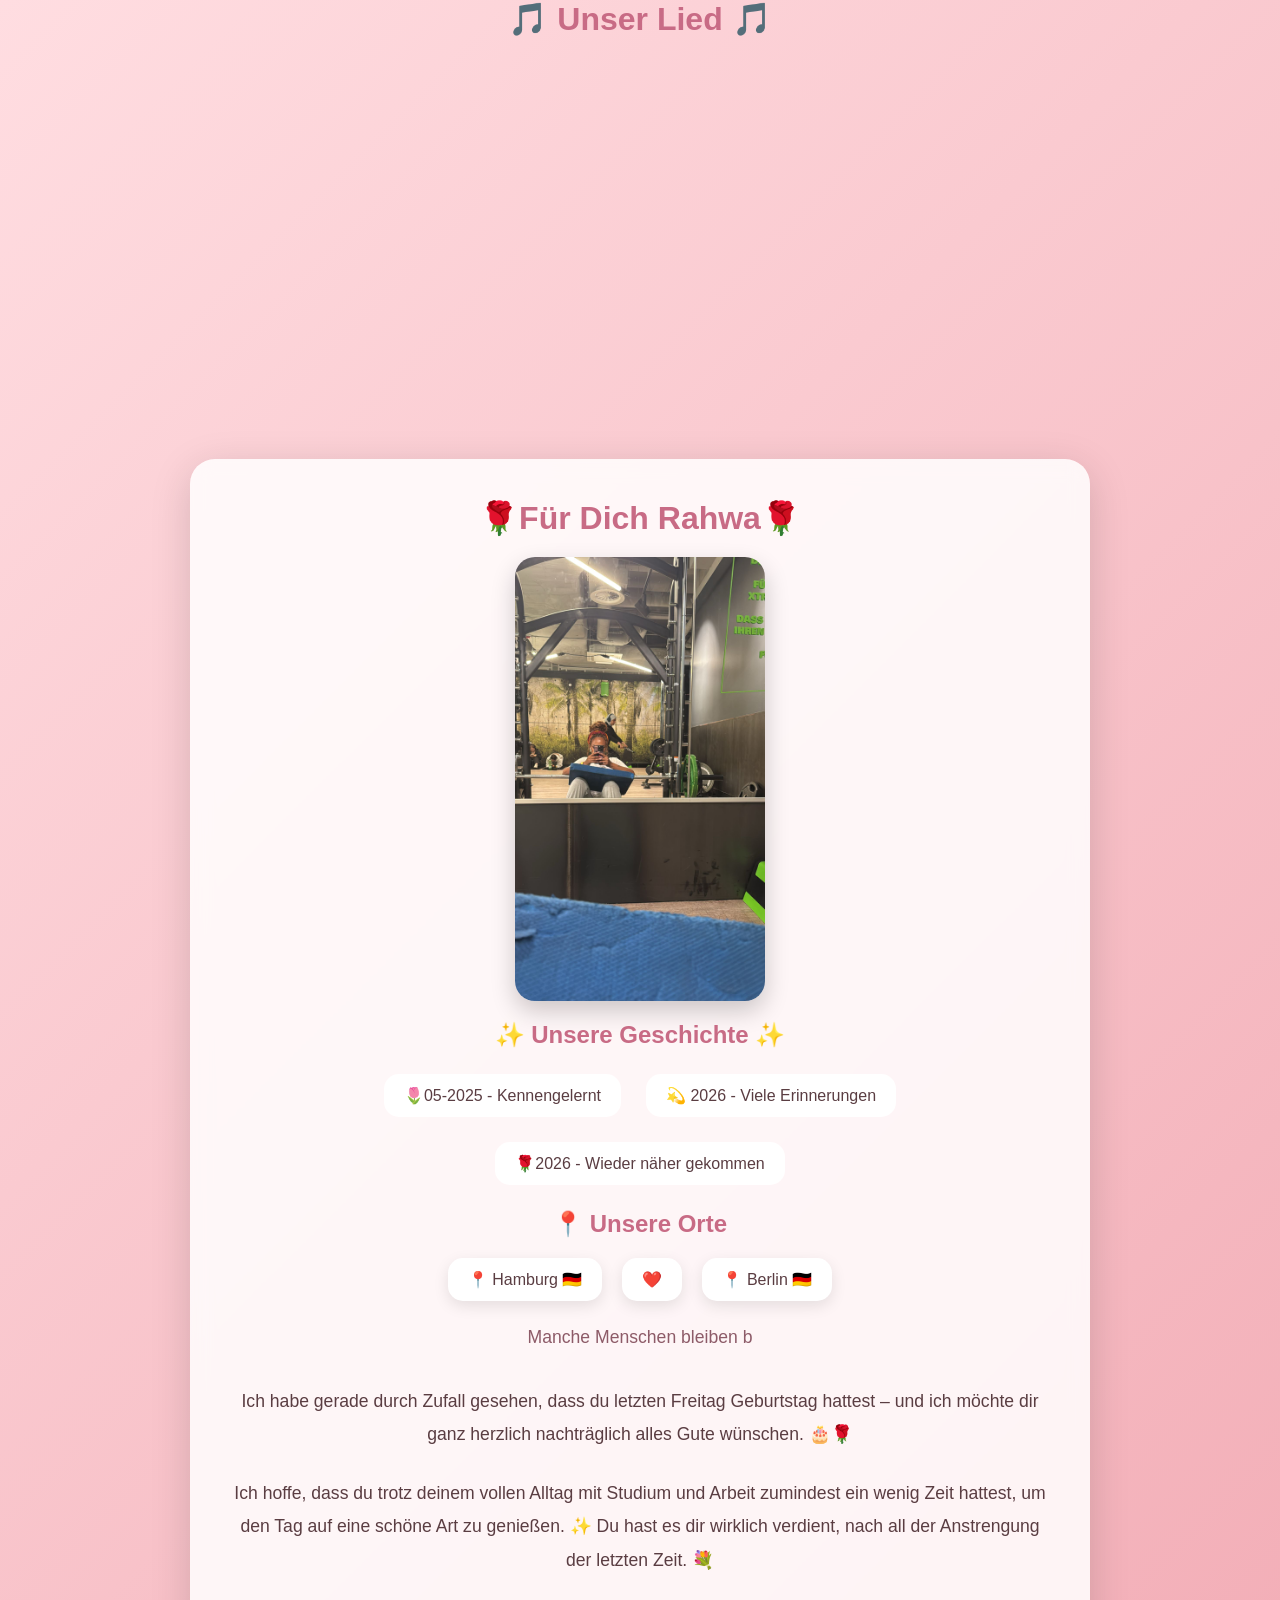
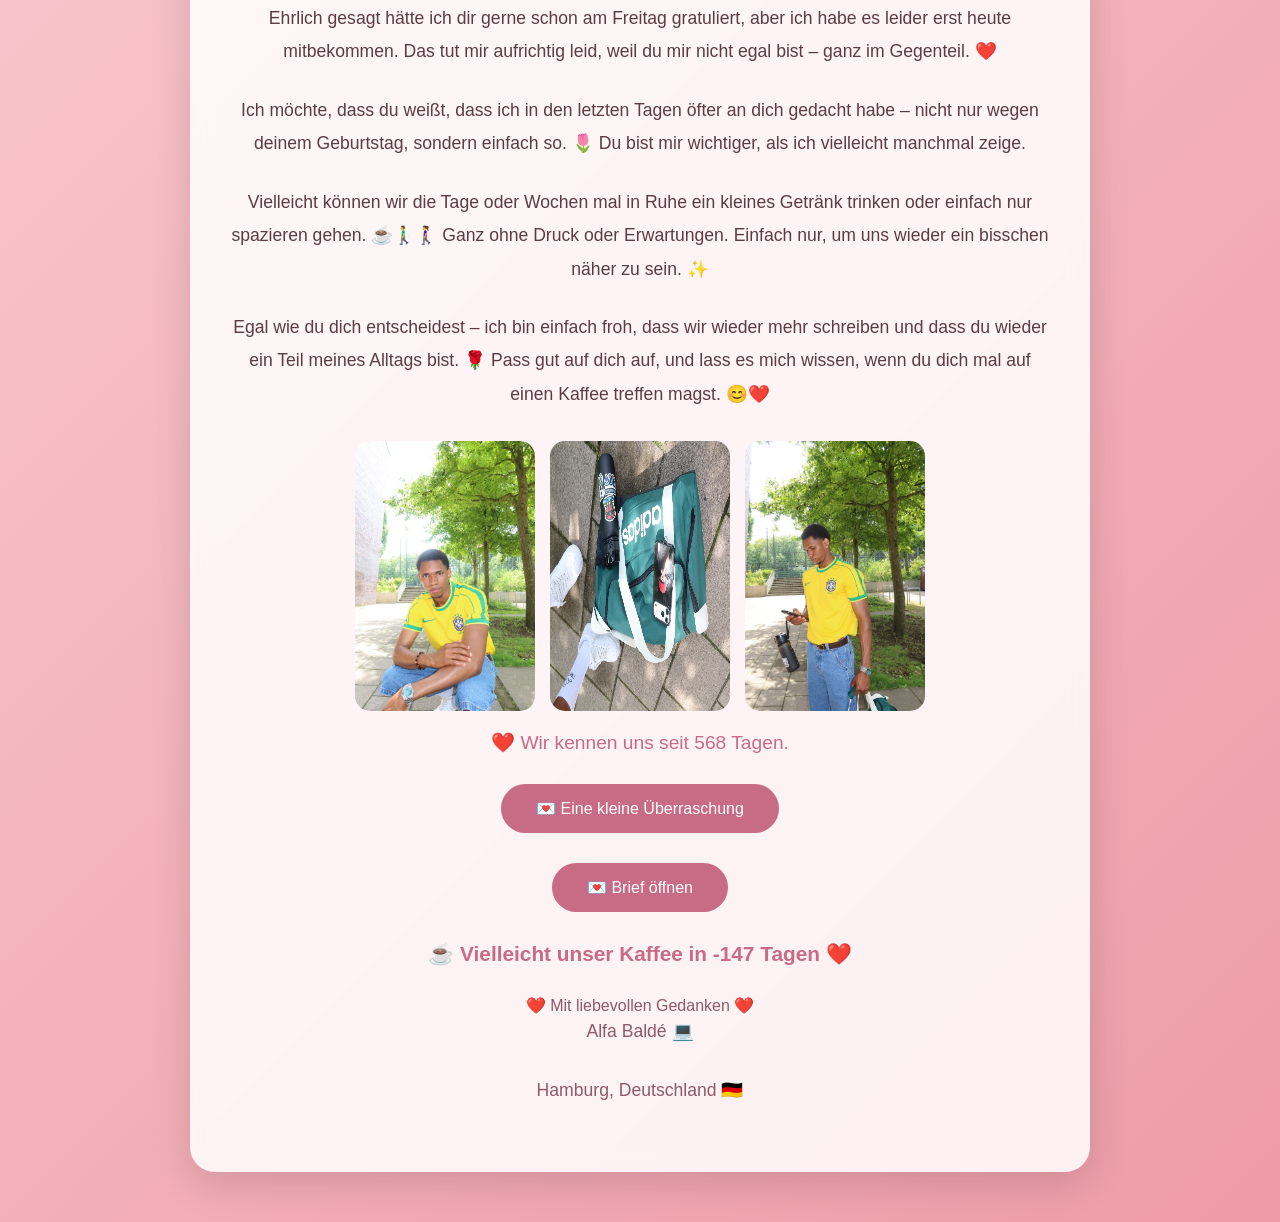
<file: index.html>
<!DOCTYPE html>
<html lang="de">
<head>
<meta charset="UTF-8">
<meta name="viewport" content="width=device-width, initial-scale=1.0">
<title>Für Dich Rahwa❤️</title>
<link rel="stylesheet" href="style.css">

</head>

<body>

<div class="music-container">

<h3 class="music-title">
🎵 Unser Lied 🎵
</h3>

<iframe data-testid="embed-iframe" style="border-radius:12px" src="https://open.spotify.com/embed/track/6cYGpGmnMeK9qWhRpaZOZ5?utm_source=generator&si=b57f58d39c19401d" width="100%" height="352" frameBorder="0" allowfullscreen="" allow="autoplay; clipboard-write; encrypted-media; fullscreen; picture-in-picture" loading="lazy"></iframe>

</div>

<div class="container">

<div class="card">

<h1>🌹Für Dich Rahwa🌹</h1>
<img src="img/foto.jpeg" alt="Unsere Erinnerung" class="photo">

<h2 class="timeline-title">
✨ Unsere Geschichte ✨
</h2>

<div class="timeline">

<div>
🌷05-2025 - Kennengelernt
</div>

<div>
💫 2026 - Viele Erinnerungen
</div>

<div>
🌹2026 - Wieder näher gekommen
</div>

</div>

<h2 class="places-title">
📍 Unsere Orte
</h2>

<div class="places">

<div class="place">
📍 Hamburg 🇩🇪
</div>

<div class="place">
❤️
</div>

<div class="place">
📍 Berlin 🇩🇪
</div>

</div>

<p class="subtitle" id="typing"></p>

<p>
Ich habe gerade durch Zufall gesehen, dass du letzten Freitag Geburtstag hattest – und ich möchte dir ganz herzlich nachträglich alles Gute wünschen. 🎂🌹
</p>

<p>
Ich hoffe, dass du trotz deinem vollen Alltag mit Studium und Arbeit zumindest ein wenig Zeit hattest, um den Tag auf eine schöne Art zu genießen. ✨ Du hast es dir wirklich verdient, nach all der Anstrengung der letzten Zeit. 💐
</p>

<p>
Ehrlich gesagt hätte ich dir gerne schon am Freitag gratuliert, aber ich habe es leider erst heute mitbekommen. Das tut mir aufrichtig leid, weil du mir nicht egal bist – ganz im Gegenteil. ❤️
</p>

<p>
Ich möchte, dass du weißt, dass ich in den letzten Tagen öfter an dich gedacht habe – nicht nur wegen deinem Geburtstag, sondern einfach so. 🌷 Du bist mir wichtiger, als ich vielleicht manchmal zeige.
</p>

<p>
Vielleicht können wir die Tage oder Wochen mal in Ruhe ein kleines Getränk trinken oder einfach nur spazieren gehen. ☕🚶‍♂️🚶‍♀️ Ganz ohne Druck oder Erwartungen. Einfach nur, um uns wieder ein bisschen näher zu sein. ✨
</p>

<p>
Egal wie du dich entscheidest – ich bin einfach froh, dass wir wieder mehr schreiben und dass du wieder ein Teil meines Alltags bist. 🌹 Pass gut auf dich auf, und lass es mich wissen, wenn du dich mal auf einen Kaffee treffen magst. 😊❤️
</p>

<div class="gallery">

<img src="img/agaçado.jpeg">

<img src="img/muchila.jpeg">

<img src="img/celular.jpeg">

</div>

<div class="counter">
    ❤️ Wir kennen uns seit
    <span id="daysCounter"></span>
    Tagen.
</div>

<button class="btn" onclick="showMessage()">
💌 Eine kleine Überraschung
</button>

<div id="surprise"></div>

<button class="btn" onclick="toggleLetter()">
💌 Brief öffnen
</button>

<div id="letter" class="hidden-letter">

<h2>🌹 Ein kleiner Brief für dich 🌹</h2>

<p>
Manchmal bringt uns das Leben auf unterschiedliche Wege.
Doch manche Menschen bleiben trotz allem etwas Besonderes.
</p>

<p>
Ich weiß nicht, was die Zukunft bringt,
aber ich freue mich über jeden Schritt,
den wir wieder aufeinander zugehen.
</p>

<p>
Danke für die Gespräche,
für die Erinnerungen
und dafür, dass wir wieder mehr Kontakt haben. ❤️
</p>

<p>
Vielleicht beginnt etwas Schönes nicht dort,
wo alles perfekt war,
sondern dort,
wo beide bereit sind,
einander wieder neu kennenzulernen. ❤️
</p>

</div>

<div class="coffee-countdown">

☕ Vielleicht unser Kaffee in

<span id="coffeeDays"></span>

Tagen ❤️

</div>

<div class="footer">
    ❤️ Mit liebevollen Gedanken ❤️

<p>
Alfa Baldé 💻
</p>

<p>
Hamburg, Deutschland 🇩🇪
</p>
</div>

</div>

</div>

<script>

// Efeito de digitação

const text =
"Manche Menschen bleiben besonders – egal wie viel Zeit vergeht. ❤️";

let i = 0;

function typeWriter(){

    if(i < text.length){

        document.getElementById("typing").innerHTML += text.charAt(i);

        i++;

        setTimeout(typeWriter,60);
    }
}

typeWriter();

// Mensagem surpresa

function showMessage(){

document.getElementById("surprise").innerHTML =
"🌹 Manchmal schenkt das Leben Menschen eine zweite Chance, sich auf eine schönere und reifere Weise wiederzufinden. ❤️";
}

//Dia que nos conhecemos
const firstDay = new Date("2025-05-15");

const today = new Date();

const difference =
today - firstDay;

const days =
Math.floor(
difference / (1000*60*60*24)
);

document.getElementById("daysCounter")
.innerHTML = days;

// Corações

for(let i=0;i<25;i++){

let heart=document.createElement("div");

heart.classList.add("heart");

heart.innerHTML="❤️";

heart.style.left=Math.random()*100+"vw";

heart.style.animationDuration=
(Math.random()*8+6)+"s";

document.body.appendChild(heart);
}

// Flores

for(let i=0;i<20;i++){

let flower=document.createElement("div");

flower.classList.add("flower");

flower.innerHTML="🌸";

flower.style.left=Math.random()*100+"vw";

flower.style.animationDuration=
(Math.random()*10+8)+"s";

document.body.appendChild(flower);
}

// estrelas
for(let i=0;i<20;i++){

let star=document.createElement("div");

star.classList.add("star");

star.innerHTML="✨";

star.style.left=Math.random()*100+"vw";

star.style.animationDuration=
(Math.random()*12+6)+"s";

document.body.appendChild(star);

}

function toggleLetter(){

document
.getElementById("letter")
.classList.toggle("show");

}

// Encontro
const meetingDate =
new Date("2026-07-10");

const todayDate =
new Date();

const diff =
meetingDate - todayDate;

const daysLeft =
Math.ceil(
diff / (1000 * 60 * 60 * 24)
);

document.getElementById("coffeeDays")
.innerHTML = daysLeft;


</script>

</body>
</html>
</file>
<file: style.css>
@charset "UTF-8";


*{
    margin:0;
    padding:0;
    box-sizing:border-box;
}

body{
    font-family:'Segoe UI',sans-serif;
    background:linear-gradient(135deg,#ffdde1,#ee9ca7);
    min-height:100vh;
    overflow-x:hidden;
    color:#5a3d42;
}

.music-container{
    text-align:center;
    margin-bottom:30px;
}

.music-title{
    color:#c86b85;
    margin-bottom:15px;
    text-align:center;
}

h3{
    text-align:left;
    color:#c86b85;
    margin-bottom:15px;
    font-size:2rem;
}

.photo{
    width:250px;
    display:block;
    margin:20px auto;
    border-radius:20px;
    box-shadow:0 10px 25px rgba(0,0,0,.2);
    transition:.4s;
}

.photo:hover{
    transform:scale(1.03);
}

.timeline-title{
    text-align:center;
    color:#c86b85;
    margin-top:20px;
}

.timeline{
    display:flex;
    justify-content:center;
    gap:25px;
    flex-wrap:wrap;
    margin:25px 0;
}

.timeline div{
    background:white;
    padding:12px 20px;
    border-radius:15px;
}

.btn:hover{
    transform:scale(1.05);
    box-shadow:0 0 20px rgba(200,107,133,.6);
}

.places-title{
    text-align:center;
    color:#c86b85;
    margin-top:25px;
}

.places{
    display:flex;
    justify-content:center;
    align-items:center;
    gap:20px;
    margin:20px 0;
    flex-wrap:wrap;
}

.place{
    background:white;
    padding:12px 20px;
    border-radius:15px;
    box-shadow:0 5px 15px rgba(0,0,0,.1);
}

.container{
    width:90%;
    max-width:900px;
    margin:50px auto;
    z-index:2;
    position:relative;
}

.card{
    background:rgba(255,255,255,0.85);
    backdrop-filter:blur(10px);
    padding:40px;
    border-radius:25px;
    box-shadow:0 10px 40px rgba(0,0,0,.15);
    animation:fadeIn 2s ease;
}

@keyframes fadeIn{
    from{
        opacity:0;
        transform:translateY(30px);
    }
    to{
        opacity:1;
        transform:translateY(0);
    }
}

h1{
    text-align:center;
    color:#c86b85;
    margin-bottom:15px;
    font-size:2rem;
}

.subtitle{
    text-align:center;
    margin-bottom:30px;
    color:#8d5b68;
}

p{
    line-height:1.9;
    margin-bottom:25px;
    font-size:1.1rem;
    text-align:center;
}

.gallery{
    display:flex;
    gap:15px;
    justify-content:center;
    flex-wrap:wrap;
    margin-top:30px;
}

.gallery img{
    width:180px;
    border-radius:15px;
    transition:.4s;
    cursor:pointer;
}

.gallery img:hover{
    transform:scale(1.08);
}

.counter{
    text-align:center;
    font-size:1.2rem;
    margin-top:20px;
    color:#c86b85;
}

.btn{
    display:block;
    margin:30px auto;
    padding:15px 35px;
    border:none;
    border-radius:30px;
    cursor:pointer;
    background:#c86b85;
    color:white;
    font-size:1rem;
    transition:.3s;
}

.btn:hover{
    transform:scale(1.05);
}

.star{
    position:fixed;
    font-size:18px;
    animation:fall linear infinite;
    opacity:.8;
}

.coffee-countdown{
    text-align:center;
    font-size:1.3rem;
    color:#c86b85;
    margin-top:30px;
    font-weight:bold;
}

.star{
    position:fixed;
    font-size:18px;
    animation:fall linear infinite;
    opacity:.8;
}

#surprise{
    text-align:center;
    color:#c86b85;
    font-size:1.2rem;
    margin-top:15px;
    font-weight:bold;
}

.hidden-letter{
    display:none;
    background:white;
    color:#5a3d42;
    padding:25px;
    border-radius:20px;
    margin-top:20px;
    box-shadow:0 5px 20px rgba(0,0,0,.15);
    animation:fadeLetter .5s ease;
}

.show{
    display:block;
}

@keyframes fadeLetter{
    from{
        opacity:0;
        transform:translateY(20px);
    }

    to{
        opacity:1;
        transform:translateY(0);
    }
}

.footer{
    text-align:center;
    margin-top:30px;
    color:#8d5b68;
}

.heart{
    position:fixed;
    font-size:20px;
    animation:floatUp linear infinite;
    opacity:.8;
}

@keyframes floatUp{
    from{
        transform:translateY(100vh);
        opacity:1;
    }
    to{
        transform:translateY(-100px);
        opacity:0;
    }
}

.flower{
    position:fixed;
    font-size:22px;
    animation:fall linear infinite;
}

@keyframes fall{
    from{
        transform:translateY(-100px) rotate(0deg);
    }
    to{
        transform:translateY(110vh) rotate(360deg);
    }
}


@media(max-width:768px){

h1{
    font-size:1.6rem;
}

.photo{
    width:180px;
}

.gallery img{
    width:140px;
}

.card{
    padding:25px;
}

p{
    font-size:1rem;
}

}
</file>
